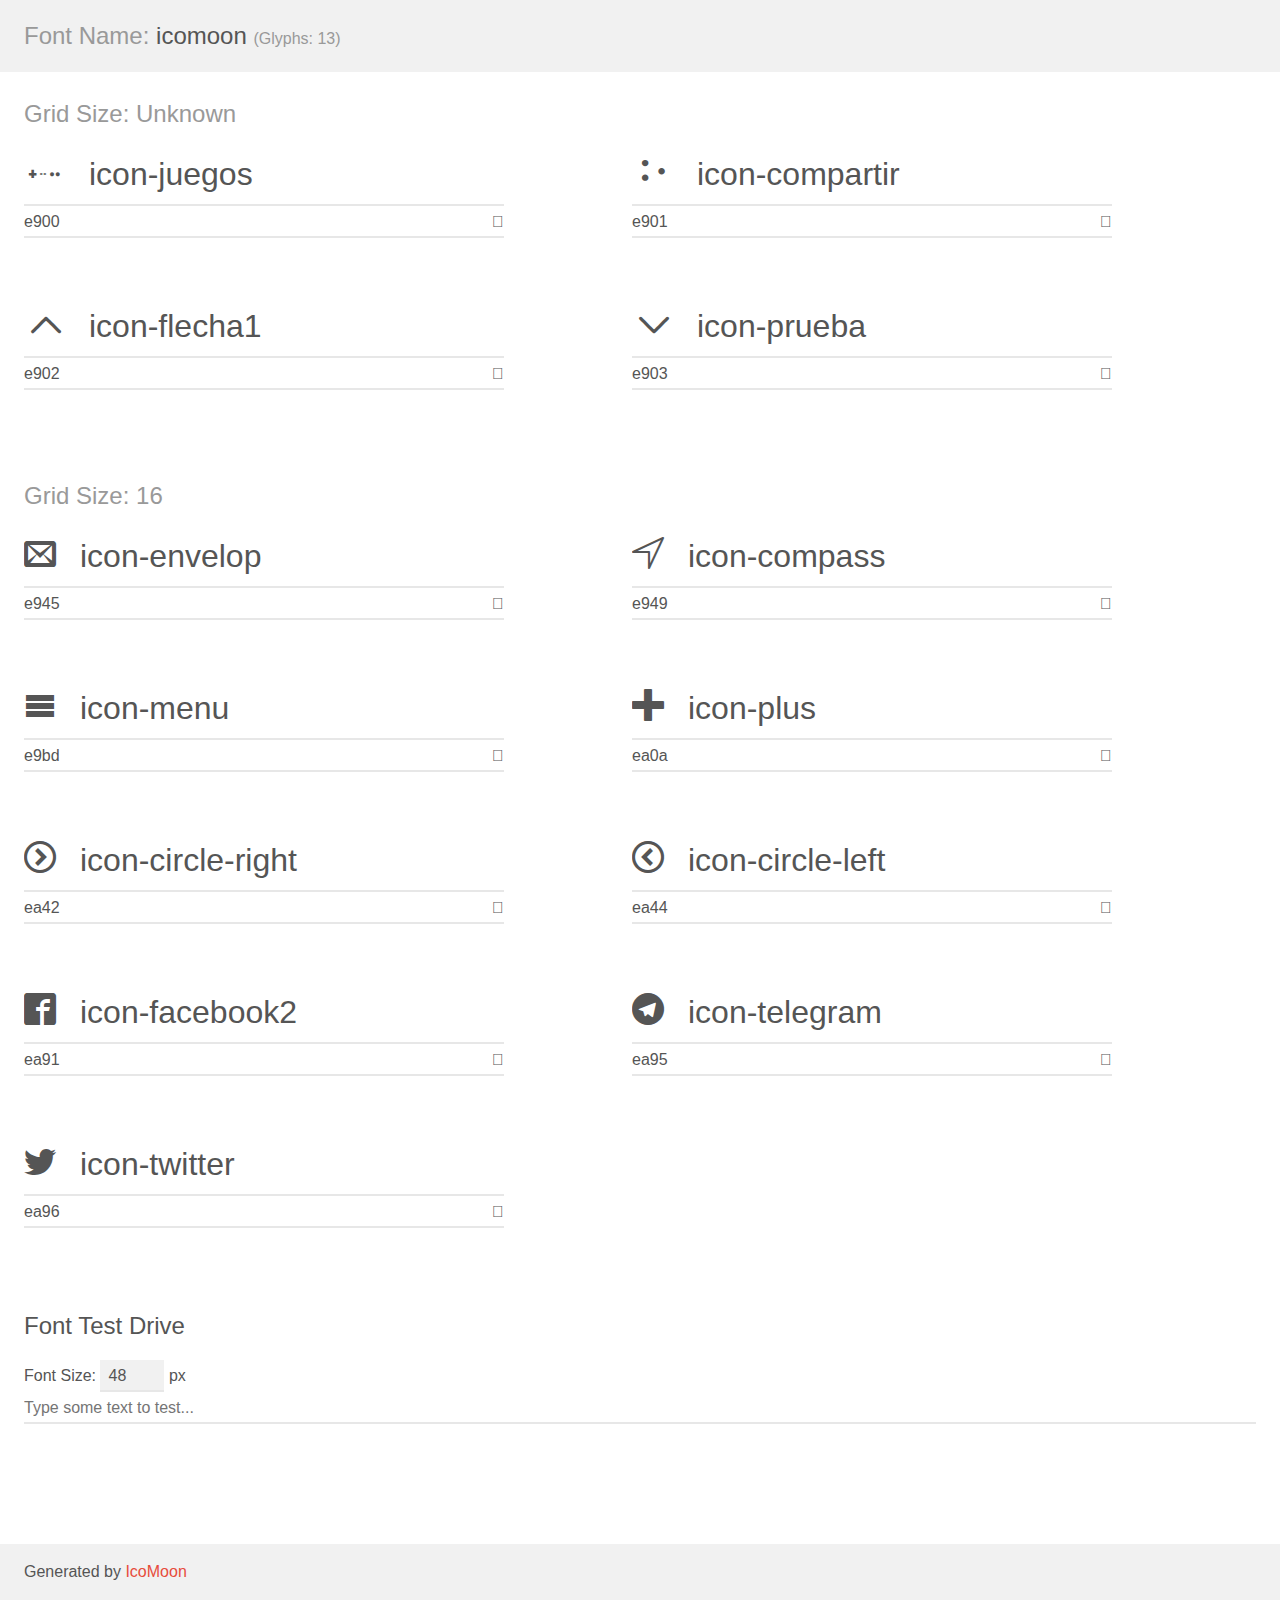
<file: css/icomoon/demo.html>
<!doctype html>
<html>
<head>
    <meta charset="utf-8">
    <title>IcoMoon Demo</title>
    <meta name="description" content="An Icon Font Generated By IcoMoon.io">
    <meta name="viewport" content="width=device-width, initial-scale=1">
    <link rel="stylesheet" href="demo-files/demo.css">
    <link rel="stylesheet" href="style.css"></head>
<body>
    <div class="bgc1 clearfix">
        <h1 class="mhmm mvm"><span class="fgc1">Font Name:</span> icomoon <small class="fgc1">(Glyphs:&nbsp;13)</small></h1>
    </div>
    <div class="clearfix mhl ptl">
        <h1 class="mvm mtn fgc1">Grid Size: Unknown</h1>
        <div class="glyph fs1">
            <div class="clearfix bshadow0 pbs">
                <span class="icon-juegos">
                
                </span>
                <span class="mls"> icon-juegos</span>
            </div>
            <fieldset class="fs0 size1of1 clearfix hidden-false">
                <input type="text" readonly value="e900" class="unit size1of2" />
                <input type="text" maxlength="1" readonly value="&#xe900;" class="unitRight size1of2 talign-right" />
            </fieldset>
            <div class="fs0 bshadow0 clearfix hidden-true">
                <span class="unit pvs fgc1">liga: </span>
                <input type="text" readonly value="" class="liga unitRight" />
            </div>
        </div>
        <div class="glyph fs1">
            <div class="clearfix bshadow0 pbs">
                <span class="icon-compartir">
                
                </span>
                <span class="mls"> icon-compartir</span>
            </div>
            <fieldset class="fs0 size1of1 clearfix hidden-false">
                <input type="text" readonly value="e901" class="unit size1of2" />
                <input type="text" maxlength="1" readonly value="&#xe901;" class="unitRight size1of2 talign-right" />
            </fieldset>
            <div class="fs0 bshadow0 clearfix hidden-true">
                <span class="unit pvs fgc1">liga: </span>
                <input type="text" readonly value="" class="liga unitRight" />
            </div>
        </div>
        <div class="glyph fs1">
            <div class="clearfix bshadow0 pbs">
                <span class="icon-flecha1">
                
                </span>
                <span class="mls"> icon-flecha1</span>
            </div>
            <fieldset class="fs0 size1of1 clearfix hidden-false">
                <input type="text" readonly value="e902" class="unit size1of2" />
                <input type="text" maxlength="1" readonly value="&#xe902;" class="unitRight size1of2 talign-right" />
            </fieldset>
            <div class="fs0 bshadow0 clearfix hidden-true">
                <span class="unit pvs fgc1">liga: </span>
                <input type="text" readonly value="" class="liga unitRight" />
            </div>
        </div>
        <div class="glyph fs1">
            <div class="clearfix bshadow0 pbs">
                <span class="icon-prueba">
                
                </span>
                <span class="mls"> icon-prueba</span>
            </div>
            <fieldset class="fs0 size1of1 clearfix hidden-false">
                <input type="text" readonly value="e903" class="unit size1of2" />
                <input type="text" maxlength="1" readonly value="&#xe903;" class="unitRight size1of2 talign-right" />
            </fieldset>
            <div class="fs0 bshadow0 clearfix hidden-true">
                <span class="unit pvs fgc1">liga: </span>
                <input type="text" readonly value="" class="liga unitRight" />
            </div>
        </div>
    </div>
    <div class="clearfix mhl ptl">
        <h1 class="mvm mtn fgc1">Grid Size: 16</h1>
        <div class="glyph fs2">
            <div class="clearfix bshadow0 pbs">
                <span class="icon-envelop">
                
                </span>
                <span class="mls"> icon-envelop</span>
            </div>
            <fieldset class="fs0 size1of1 clearfix hidden-false">
                <input type="text" readonly value="e945" class="unit size1of2" />
                <input type="text" maxlength="1" readonly value="&#xe945;" class="unitRight size1of2 talign-right" />
            </fieldset>
            <div class="fs0 bshadow0 clearfix hidden-true">
                <span class="unit pvs fgc1">liga: </span>
                <input type="text" readonly value="envelop, mail" class="liga unitRight" />
            </div>
        </div>
        <div class="glyph fs2">
            <div class="clearfix bshadow0 pbs">
                <span class="icon-compass">
                
                </span>
                <span class="mls"> icon-compass</span>
            </div>
            <fieldset class="fs0 size1of1 clearfix hidden-false">
                <input type="text" readonly value="e949" class="unit size1of2" />
                <input type="text" maxlength="1" readonly value="&#xe949;" class="unitRight size1of2 talign-right" />
            </fieldset>
            <div class="fs0 bshadow0 clearfix hidden-true">
                <span class="unit pvs fgc1">liga: </span>
                <input type="text" readonly value="compass, direction" class="liga unitRight" />
            </div>
        </div>
        <div class="glyph fs2">
            <div class="clearfix bshadow0 pbs">
                <span class="icon-menu">
                
                </span>
                <span class="mls"> icon-menu</span>
            </div>
            <fieldset class="fs0 size1of1 clearfix hidden-false">
                <input type="text" readonly value="e9bd" class="unit size1of2" />
                <input type="text" maxlength="1" readonly value="&#xe9bd;" class="unitRight size1of2 talign-right" />
            </fieldset>
            <div class="fs0 bshadow0 clearfix hidden-true">
                <span class="unit pvs fgc1">liga: </span>
                <input type="text" readonly value="menu, list3" class="liga unitRight" />
            </div>
        </div>
        <div class="glyph fs2">
            <div class="clearfix bshadow0 pbs">
                <span class="icon-plus">
                
                </span>
                <span class="mls"> icon-plus</span>
            </div>
            <fieldset class="fs0 size1of1 clearfix hidden-false">
                <input type="text" readonly value="ea0a" class="unit size1of2" />
                <input type="text" maxlength="1" readonly value="&#xea0a;" class="unitRight size1of2 talign-right" />
            </fieldset>
            <div class="fs0 bshadow0 clearfix hidden-true">
                <span class="unit pvs fgc1">liga: </span>
                <input type="text" readonly value="plus, add" class="liga unitRight" />
            </div>
        </div>
        <div class="glyph fs2">
            <div class="clearfix bshadow0 pbs">
                <span class="icon-circle-right">
                
                </span>
                <span class="mls"> icon-circle-right</span>
            </div>
            <fieldset class="fs0 size1of1 clearfix hidden-false">
                <input type="text" readonly value="ea42" class="unit size1of2" />
                <input type="text" maxlength="1" readonly value="&#xea42;" class="unitRight size1of2 talign-right" />
            </fieldset>
            <div class="fs0 bshadow0 clearfix hidden-true">
                <span class="unit pvs fgc1">liga: </span>
                <input type="text" readonly value="circle-right, right5" class="liga unitRight" />
            </div>
        </div>
        <div class="glyph fs2">
            <div class="clearfix bshadow0 pbs">
                <span class="icon-circle-left">
                
                </span>
                <span class="mls"> icon-circle-left</span>
            </div>
            <fieldset class="fs0 size1of1 clearfix hidden-false">
                <input type="text" readonly value="ea44" class="unit size1of2" />
                <input type="text" maxlength="1" readonly value="&#xea44;" class="unitRight size1of2 talign-right" />
            </fieldset>
            <div class="fs0 bshadow0 clearfix hidden-true">
                <span class="unit pvs fgc1">liga: </span>
                <input type="text" readonly value="circle-left, left5" class="liga unitRight" />
            </div>
        </div>
        <div class="glyph fs2">
            <div class="clearfix bshadow0 pbs">
                <span class="icon-facebook2">
                
                </span>
                <span class="mls"> icon-facebook2</span>
            </div>
            <fieldset class="fs0 size1of1 clearfix hidden-false">
                <input type="text" readonly value="ea91" class="unit size1of2" />
                <input type="text" maxlength="1" readonly value="&#xea91;" class="unitRight size1of2 talign-right" />
            </fieldset>
            <div class="fs0 bshadow0 clearfix hidden-true">
                <span class="unit pvs fgc1">liga: </span>
                <input type="text" readonly value="facebook2, brand11" class="liga unitRight" />
            </div>
        </div>
        <div class="glyph fs2">
            <div class="clearfix bshadow0 pbs">
                <span class="icon-telegram">
                
                </span>
                <span class="mls"> icon-telegram</span>
            </div>
            <fieldset class="fs0 size1of1 clearfix hidden-false">
                <input type="text" readonly value="ea95" class="unit size1of2" />
                <input type="text" maxlength="1" readonly value="&#xea95;" class="unitRight size1of2 talign-right" />
            </fieldset>
            <div class="fs0 bshadow0 clearfix hidden-true">
                <span class="unit pvs fgc1">liga: </span>
                <input type="text" readonly value="telegram, brand15" class="liga unitRight" />
            </div>
        </div>
        <div class="glyph fs2">
            <div class="clearfix bshadow0 pbs">
                <span class="icon-twitter">
                
                </span>
                <span class="mls"> icon-twitter</span>
            </div>
            <fieldset class="fs0 size1of1 clearfix hidden-false">
                <input type="text" readonly value="ea96" class="unit size1of2" />
                <input type="text" maxlength="1" readonly value="&#xea96;" class="unitRight size1of2 talign-right" />
            </fieldset>
            <div class="fs0 bshadow0 clearfix hidden-true">
                <span class="unit pvs fgc1">liga: </span>
                <input type="text" readonly value="twitter, brand16" class="liga unitRight" />
            </div>
        </div>
    </div>

    <!--[if gt IE 8]><!-->
    <div class="mhl clearfix mbl">
        <h1>Font Test Drive</h1>
        <label>
            Font Size: <input id="fontSize" type="number" class="textbox0 mbm"
            min="8" value="48" />
            px
        </label>
        <input id="testText" type="text" class="phl size1of1 mvl"
        placeholder="Type some text to test..." value=""/>
        <div id="testDrive" class="icon-">&nbsp;
        </div>
    </div>
    <!--<![endif]-->
    <div class="bgc1 clearfix">
        <p class="mhl">Generated by <a href="https://icomoon.io/app">IcoMoon</a></p>
    </div>

    <script src="demo-files/demo.js"></script>
</body>
</html>
</file>
<file: css/icomoon/demo-files/demo.css>
body {
  padding: 0;
  margin: 0;
  font-family: sans-serif;
  font-size: 1em;
  line-height: 1.5;
  color: #555;
  background: #fff;
}
h1 {
  font-size: 1.5em;
  font-weight: normal;
}
small {
  font-size: .66666667em;
}
a {
  color: #e74c3c;
  text-decoration: none;
}
a:hover, a:focus {
  box-shadow: 0 1px #e74c3c;
}
.bshadow0, input {
  box-shadow: inset 0 -2px #e7e7e7;
}
input:hover {
  box-shadow: inset 0 -2px #ccc;
}
input, fieldset {
  font-family: sans-serif;
  font-size: 1em;
  margin: 0;
  padding: 0;
  border: 0;
}
input {
  color: inherit;
  line-height: 1.5;
  height: 1.5em;
  padding: .25em 0;
}
input:focus {
  outline: none;
  box-shadow: inset 0 -2px #449fdb;
}
.glyph {
  font-size: 16px;
  width: 15em;
  padding-bottom: 1em;
  margin-right: 4em;
  margin-bottom: 1em;
  float: left;
  overflow: hidden;
}
.liga {
  width: 80%;
  width: calc(100% - 2.5em);
}
.talign-right {
  text-align: right;
}
.talign-center {
  text-align: center;
}
.bgc1 {
  background: #f1f1f1;
}
.fgc1 {
  color: #999;
}
.fgc0 {
  color: #000;
}
p {
  margin-top: 1em;
  margin-bottom: 1em;
}
.mvm {
  margin-top: .75em;
  margin-bottom: .75em;
}
.mtn {
  margin-top: 0;
}
.mtl, .mal {
  margin-top: 1.5em;
}
.mbl, .mal {
  margin-bottom: 1.5em;
}
.mal, .mhl {
  margin-left: 1.5em;
  margin-right: 1.5em;
}
.mhmm {
  margin-left: 1em;
  margin-right: 1em;
}
.mls {
  margin-left: .25em;
}
.ptl {
  padding-top: 1.5em;
}
.pbs, .pvs {
  padding-bottom: .25em;
}
.pvs, .pts {
  padding-top: .25em;
}
.unit {
  float: left;
}
.unitRight {
  float: right;
}
.size1of2 {
  width: 50%;
}
.size1of1 {
  width: 100%;
}
.clearfix:before, .clearfix:after {
  content: " ";
  display: table;
}
.clearfix:after {
  clear: both;
}
.hidden-true {
  display: none;
}
.textbox0 {
  width: 3em;
  background: #f1f1f1;
  padding: .25em .5em;
  line-height: 1.5;
  height: 1.5em;
}
#testDrive {
  display: block;
  padding-top: 24px;
  line-height: 1.5;
}
.fs0 {
  font-size: 16px;
}
.fs1 {
  font-size: 32px;
}
.fs2 {
  font-size: 32px;
}
</file>
<file: css/icomoon/style.css>
@font-face {
  font-family: 'icomoon';
  src:  url('fonts/icomoon.eot?i4y2it');
  src:  url('fonts/icomoon.eot?i4y2it#iefix') format('embedded-opentype'),
    url('fonts/icomoon.ttf?i4y2it') format('truetype'),
    url('fonts/icomoon.woff?i4y2it') format('woff'),
    url('fonts/icomoon.svg?i4y2it#icomoon') format('svg');
  font-weight: normal;
  font-style: normal;
}

[class^="icon-"], [class*=" icon-"] {
  /* use !important to prevent issues with browser extensions that change fonts */
  font-family: 'icomoon' !important;
  speak: none;
  font-style: normal;
  font-weight: normal;
  font-variant: normal;
  text-transform: none;
  line-height: 1;

  /* Better Font Rendering =========== */
  -webkit-font-smoothing: antialiased;
  -moz-osx-font-smoothing: grayscale;
}

.icon-juegos:before {
  content: "\e900";
}
.icon-compartir:before {
  content: "\e901";
}
.icon-flecha1:before {
  content: "\e902";
}
.icon-prueba:before {
  content: "\e903";
}
.icon-envelop:before {
  content: "\e945";
}
.icon-compass:before {
  content: "\e949";
}
.icon-menu:before {
  content: "\e9bd";
}
.icon-plus:before {
  content: "\ea0a";
}
.icon-circle-right:before {
  content: "\ea42";
}
.icon-circle-left:before {
  content: "\ea44";
}
.icon-facebook2:before {
  content: "\ea91";
}
.icon-telegram:before {
  content: "\ea95";
}
.icon-twitter:before {
  content: "\ea96";
}
</file>
